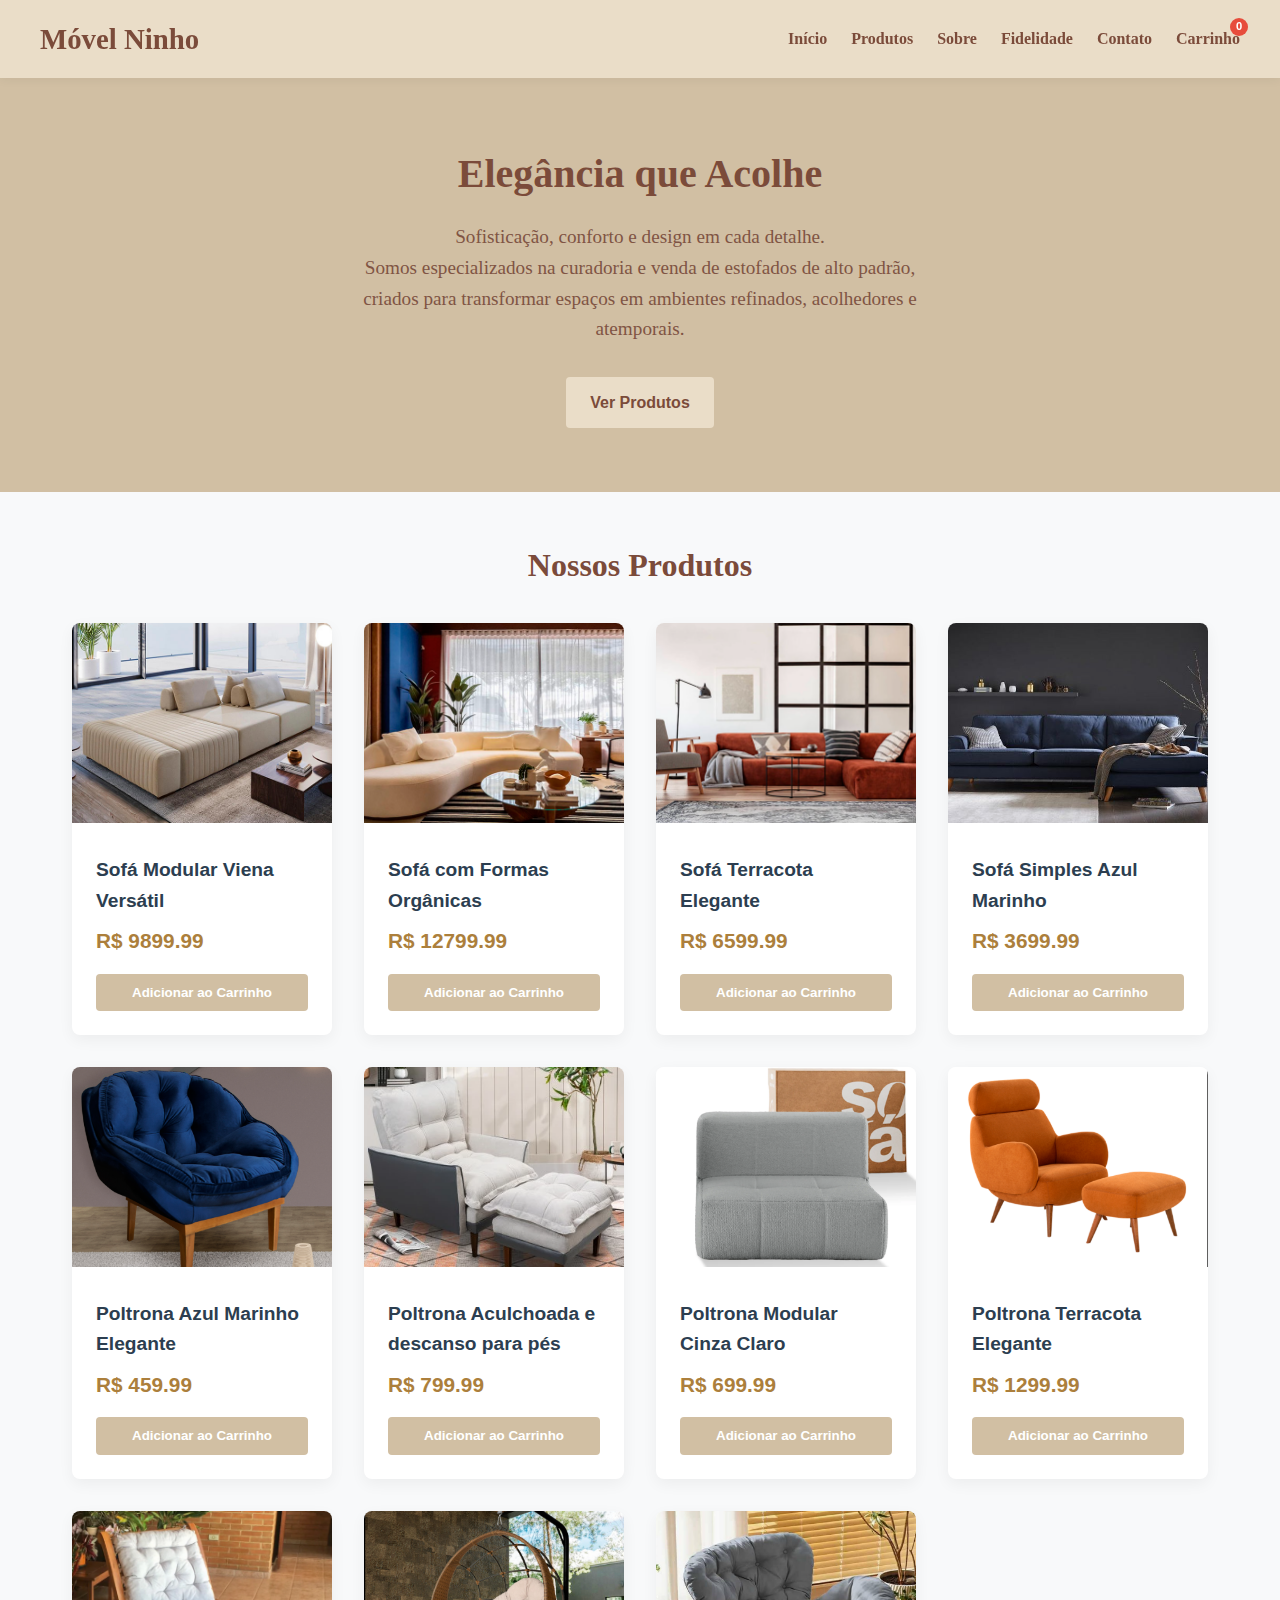
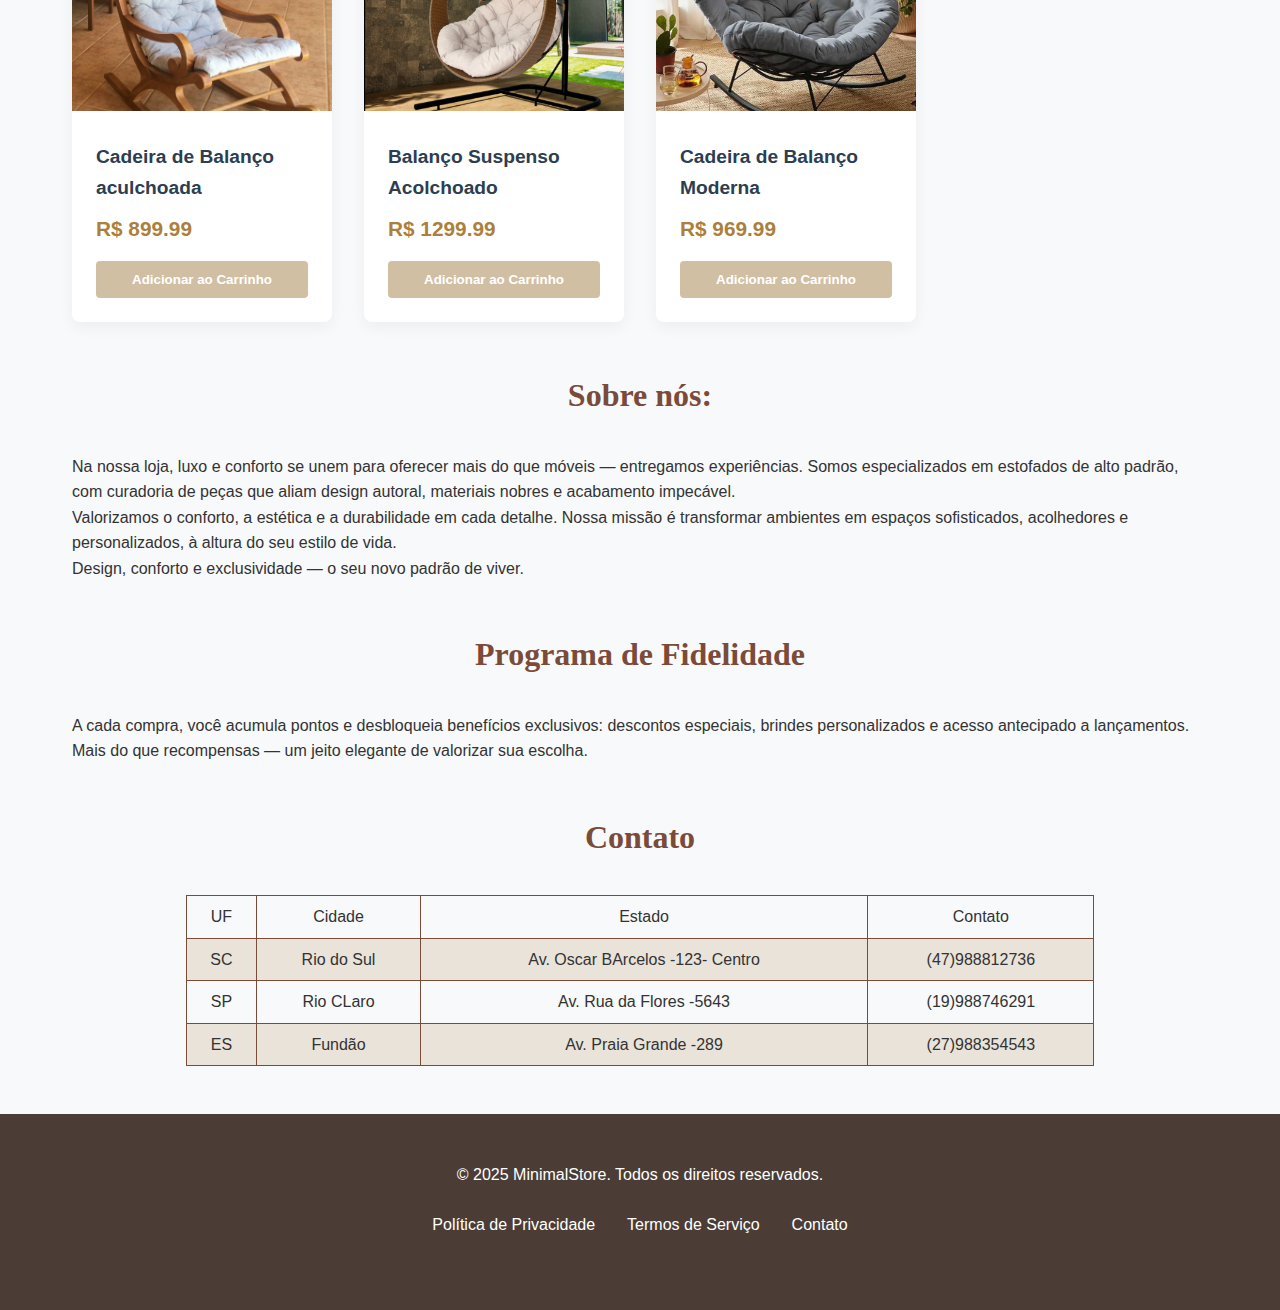
<file: index.html>
<!DOCTYPE html>
<html lang="pt-BR">
<head>
    <meta charset="UTF-8">
    <meta name="viewport" content="width=device-width, initial-scale=1.0">
    <title>Móvel Ninho</title>
    <link rel="stylesheet" href="css/styles.css">
</head>
<body>
    <!-- Cabeçalho -->
    <header>
        <div class="header-container">
            <div class="logo">Móvel Ninho</div>
            <nav>
                <ul>
                    <li><a href="#">Início</a></li>
                    <li><a href="#products">Produtos</a></li>
                    <li><a href="#sobre">Sobre</a></li>
                    <li><a href="#fidelidade">Fidelidade</a></li>
                    <li><a href="#contato">Contato</a></li>
                    <li class="cart-icon" id="cart-icon">
                        Carrinho
                        <span class="cart-count" id="cart-count">0</span>
                    </li>
                </ul>
            </nav>
        </div>
    </header>

    <!-- Banner principal -->
    <section class="hero">
        <h1>Elegância que Acolhe</h1>
        <p>Sofisticação, conforto e design em cada detalhe.<br>
     Somos especializados na curadoria e venda de estofados de alto padrão, criados para transformar espaços em ambientes refinados, acolhedores e atemporais.</p>
        <a href="#products" class="btn">Ver Produtos</a>
    </section>

    <!-- Seção de produtos -->
    <section class="products" id="products">
        <h2 class="section-title">Nossos Produtos</h2>
        <div class="products-grid" id="products-grid">
            <!-- Os produtos serão inseridos via JavaScript -->
        </div>
    </section>

    <!-- Carrinho lateral -->
    <div class="overlay" id="overlay"></div>
    <div class="cart-sidebar" id="cart-sidebar">
        <div class="cart-header">
            <h3>Seu Carrinho</h3>
            <button class="close-cart" id="close-cart">&times;</button>
        </div>
        <div class="cart-items" id="cart-items">
            <!-- Itens do carrinho serão inseridos aqui -->
        </div>
        <div class="cart-total">
            Total: R$ <span id="cart-total">0.00</span>
        </div>
        <button class="checkout-btn">Finalizar Compra</button>
    </div>
    <!--  informções embaixo dos produtos-->
 <section id="sobre" class="products">
  <h2 class="section-title"> Sobre nós:</h2>
  <p >Na nossa loja, luxo e conforto se unem para oferecer mais do que móveis — entregamos experiências. Somos especializados em estofados de alto padrão, com curadoria de peças que aliam design autoral, materiais nobres e acabamento impecável.
<br>
    Valorizamos o conforto, a estética e a durabilidade em cada detalhe. Nossa missão é transformar ambientes em espaços sofisticados, acolhedores e personalizados, à altura do seu estilo de vida.
    <br>
    Design, conforto e exclusividade — o seu novo padrão de viver.</p>
 </section>
 <section id="fidelidade" class="products">
    <h2 class="section-title">Programa de Fidelidade</h2>
    <p >A cada compra, você acumula pontos e desbloqueia benefícios exclusivos: descontos especiais, brindes personalizados e acesso antecipado a lançamentos.
 <br>
        Mais do que recompensas — um jeito elegante de valorizar sua escolha.</p>
   </section>
 <section id="contato" class="products">
  <h2 class="section-title">Contato</h2>
 <table border="1" >
    <tr>
        <td> UF </td>
        <td> Cidade </td>
        <td> Estado </td>
        <td> Contato </td>
    </tr>
    <tr>
        <td> SC </td>
        <td> Rio do Sul </td>
        <td> Av. Oscar BArcelos -123- Centro </td>
        <td>(47)988812736 </td>
    </tr>
    <tr>
        <td> SP </td>
        <td> Rio CLaro </td>
        <td> Av. Rua da Flores -5643 </td>
        <td>(19)988746291 </td>
    </tr>
    <tr>
        <td> ES </td>
        <td> Fundão </td>
        <td> Av. Praia Grande -289 </td>
        <td>(27)988354543 </td>
    </tr>
 </table>
 </section>



    <!-- Rodapé -->
    <footer>
        <div class="footer-content">
            <p>&copy; 2025 MinimalStore. Todos os direitos reservados.</p>
            <div class="footer-links">
                <a href="#">Política de Privacidade</a>
                <a href="#">Termos de Serviço</a>
                <a href="#">Contato</a>
            </div>
        </div>
    </footer>

 <script src="js/scrpts.js"></script>
</body>
</html>
</file>
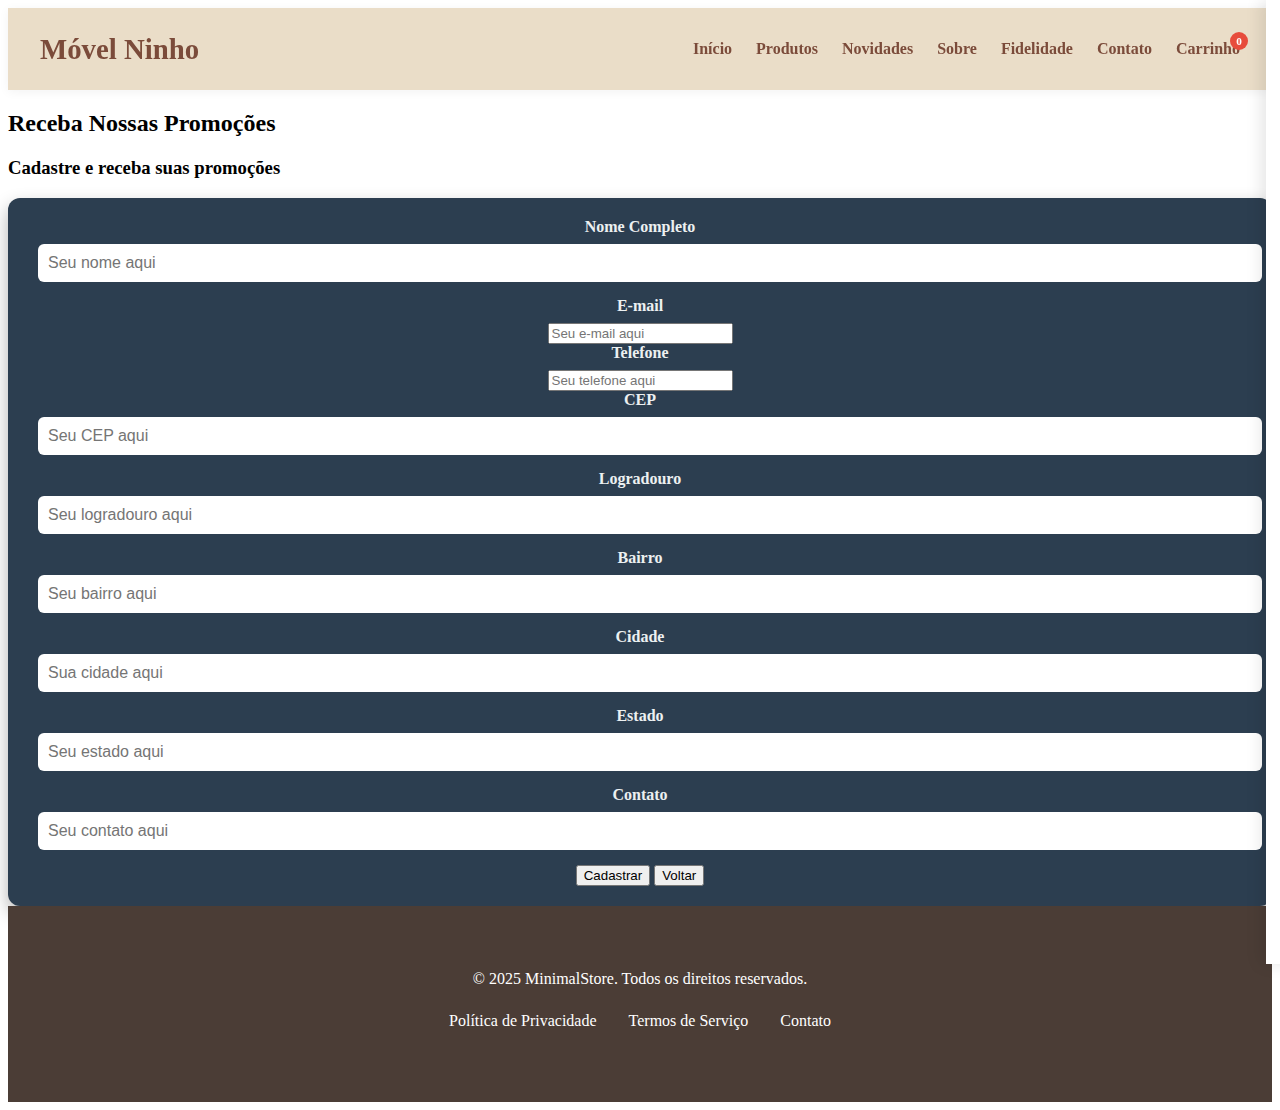
<file: novidades.html>
<!DOCTYPE html>
<html lang="pt-BR">
<head>
    <meta charset="UTF-8">
    <meta name="viewport" content="width=device-width, initial-scale=1.0">
    <title>Móvel Ninho</title>
    <link rel="stylesheet" href="css/novidades.css">
</head>
<body>
    <!-- Cabeçalho -->
    <header>
        <div class="header-container">
            <div class="logo">Móvel Ninho</div>
            <nav>
                <ul>
                    <li><a href="index.html">Início</a></li>
                    <li><a href="index.html#products">Produtos</a></li>
                    <li><a href="#products">Novidades</a></li>
                    <li><a href="index.html#sobre">Sobre</a></li>
                    <li><a href="index.html#fidelidade">Fidelidade</a></li>
                    <li><a href="index.html#contato">Contato</a></li>
                    <li class="cart-icon" id="cart-icon">
                        Carrinho
                        <span class="cart-count" id="cart-count">0</span>
                    </li>
                </ul>
            </nav>
        </div>
    </header>

   
    <!-- Carrinho lateral -->
    <div class="overlay" id="overlay"></div>
    <div class="cart-sidebar" id="cart-sidebar">
        <div class="cart-header">
            <h3>Seu Carrinho</h3>
            <button class="close-cart" id="close-cart">&times;</button>
        </div>
        <div class="cart-items" id="cart-items">
         <!-- Itens do carrinho serão inseridos aqui -->
        </div>
        <div class="cart-total">
            Total: R$ <span id="cart-total">0.00</span>
        </div>
        <button class="checkout-btn">Finalizar Compra</button>>>
    </div>
    <!--  informções embaixo dos produtos-->
 <section id="cadastro" class="products">
  <h2 class="section-title"> Receba Nossas Promoções </h2>
 <h3>Cadastre e receba suas promoções</h3>
 <form method="post">
    <label>Nome Completo</label>
    <input type="text" id="nome" placeholder="Seu nome aqui" required><br>
    <label>E-mail</label>
    <input type="email" id="email" placeholder="Seu e-mail aqui" required><br>
    <label>Telefone</label>
    <input type="tel" id="telefone" placeholder="Seu telefone aqui" required><br>
    <label>CEP</label>
    <input type="number" id="cep" placeholder="Seu CEP aqui" required><br>
    <label for="logradouro">Logradouro</label>
    <input type="text" id="logradouro" name="logradouro" placeholder="Seu logradouro aqui"> <br>
    <label for="bairro">Bairro</label>
    <input type="text" id="bairro" name="bairro"  placeholder="Seu bairro aqui"><br>
    <label for="cidade">Cidade</label>
    <input type="text" id="cidade" name="cidade"  placeholder="Sua cidade aqui"> <br>
    <label for="estado">Estado</label>
    <input type="text" id="estado" name="estado"  placeholder="Seu estado aqui">
    <label for="contato">Contato</label>
    <input type="number" id="contato" name="contato"  placeholder="Seu contato aqui">
    <button>Cadastrar</button>
    <button type="submit" id="confirmarbotao" class="btn-cadastro">Voltar</button>
 </form>

 </section>
 

    <!-- Rodapé -->
    <footer>
        <div class="footer-content">
            <p>&copy; 2025 MinimalStore. Todos os direitos reservados.</p>
            <div class="footer-links">
                <a href="#">Política de Privacidade</a>
                <a href="#">Termos de Serviço</a>
                <a href="#">Contato</a>
            </div>
        </div>
    </footer>

 <script src="js/scrpts.js"></script>
</body>
</html>
</file>
<file: css/novidades.css>
/* Cabeçalho */
header {
    background-color: #EADDC8;
    box-shadow: 0 2px 10px rgba(0, 0, 0, 0.05);
    padding: 1rem 2rem;
    position: sticky;
    top: 0;
    z-index: 100;
}
table{
    margin:0 auto;
    width: 50%;
    border-collapse:collapse;
}
tr,td,th{
border: 1px solid #7B4B3A;
text-align: center;
padding: 8px;
}
tr:nth-child(even){
    background-color:#EADDC8 ;
}

.header-container {
    display: flex;
    justify-content: space-between;
    align-items: center;
    max-width: 1200px;
    margin: 0 auto;
}

.logo {
    font-size: 1.8rem;
    font-weight: 700;
    color: #7B4B3A;
    font-family:'Times New Roman', Times, serif
}

.logo span {
    color: #D1BFA3;
}

nav ul {
    display: flex;
    list-style: none;
}

nav ul li {
    margin-left: 1.5rem;
}

nav ul li a {
    text-decoration: none;
    color: #7B4B3A;
    font-weight: 700;
    transition: color 0.3s;
    font-family:'Times New Roman', Times, serif
}

nav ul li a:hover {
    color: #D1BFA3;
}

.cart-icon {
    position: relative;
    cursor: pointer;
    font-family:'Times New Roman', Times, serif;
    color:#7B4B3A;
    font-weight: 700;
}

.cart-count {
    position: absolute;
    top: -8px;
    right: -8px;
    background-color: #e74c3c;
    color: white;
    border-radius: 50%;
    width: 18px;
    height: 18px;
    font-size: 0.7rem;
    display: flex;
    justify-content: center;
    align-items: center;
    
}


form {
    background: #2c3e50;
    padding: 20px 30px;
    border-radius: 12px;
    box-shadow: 0px 8px 18px rgba(0, 0, 0, 0.3);
    text-align: center;
}


h1 {
    text-align: center;
    margin-bottom: 20px;
    color: #ecf0f1;
}


label {
    font-weight: bold;
    display: block;
    margin-bottom: 8px;
    color: #ecf0f1;
}

input[type="number"], input[type="text"] {
    width: 100%;
    padding: 10px;
    border-radius: 6px;
    border: none;
    margin-bottom: 15px;
    outline: none;
    font-size: 16px;
}
 /* Carrinho lateral */
 .cart-sidebar {
    position: fixed;
    top: 0;
    right: -400px;
    width: 350px;
    height: 100vh;
    background-color: white;
    box-shadow: -5px 0 15px rgba(0, 0, 0, 0.1);
    padding: 2rem;
    transition: right 0.3s ease;
    z-index: 1000;
    overflow-y: auto;
}

.cart-sidebar.active {
    right: 0;
}

.cart-header {
    display: flex;
    justify-content: space-between;
    align-items: center;
    margin-bottom: 1.5rem;
    padding-bottom: 1rem;
    border-bottom: 1px solid #eee;
}

.close-cart {
    background: none;
    border: none;
    font-size: 1.5rem;
    cursor: pointer;
    color: #555;
}

.cart-items {
    margin-bottom: 2rem;
}

.cart-item {
    display: flex;
    margin-bottom: 1rem;
    padding-bottom: 1rem;
    border-bottom: 1px solid #eee;
}

.cart-item-image {
    width: 70px;
    height: 70px;
    object-fit: cover;
    border-radius: 4px;
    margin-right: 1rem;
}

.cart-item-details {
    flex: 1;
}

.cart-item-title {
    font-weight: 600;
    margin-bottom: 0.3rem;
}

.cart-item-price {
    color: #D1BFA3;
    font-weight: 600;
}

.cart-item-remove {
    background: none;
    border: none;
    color: #e74c3c;
    cursor: pointer;
    font-size: 0.9rem;
}

.cart-total {
    font-size: 1.2rem;
    font-weight: 700;
    text-align: right;
    margin-bottom: 1.5rem;
}

.checkout-btn {
    width: 100%;
    padding: 1rem;
    background-color: #2ecc71;
    color: white;
    border: none;
    border-radius: 4px;
    font-weight: 600;
    cursor: pointer;
    transition: background-color 0.3s;
}

.checkout-btn:hover {
    background-color: #27ae60;
}

/* Overlay para o carrinho */
.overlay {
    position: fixed;
    top: 0;
    left: 0;
    width: 100%;
    height: 100%;
    background-color: rgba(0, 0, 0, 0.5);
    z-index: 999;
    display: none;
}

.overlay.active {
    display: block;
}
 /* Rodapé */
footer {
    background-color:#4B3D36;
    color: white;
    padding: 3rem 2rem;
    text-align: center;
}

.footer-content {
    max-width: 1200px;
    margin: 0 auto;
}

.footer-links {
    display: flex;
    justify-content: center;
    margin: 1.5rem 0;
}

.footer-links a {
    color: white;
    margin: 0 1rem;
    text-decoration: none;
}

.footer-links a:hover {
    text-decoration: underline;
}

/* Responsividade */
@media (max-width: 768px) {
    .header-container {
        flex-direction: column;
        gap: 1rem;
    }

    nav ul {
        margin-top: 1rem;
    }

    .cart-sidebar {
        width: 300px;
    }

    .hero h1 {
        font-size: 2rem;
    }

    .hero p {
        font-size: 1rem;
    }
}
</file>
<file: css/styles.css>
/* Reset e configurações básicas */
        * {
            margin: 0;
            padding: 0;
            box-sizing: border-box;
            font-family: 'Segoe UI', Tahoma, Geneva, Verdana, sans-serif;
        }

        body {
            background-color: #f8f9fa;
            color: #333;
            line-height: 1.6;
        }

        /* Cabeçalho */
        header {
            background-color: #EADDC8;
            box-shadow: 0 2px 10px rgba(0, 0, 0, 0.05);
            padding: 1rem 2rem;
            position: sticky;
            top: 0;
            z-index: 100;
        }
        table{
            margin:0 auto;
            width: 80%;
            border-collapse:collapse;
        }
        tr,td,th{
        border: 1px solid #7B4B3A;
        text-align: center;
        padding: 8px;
        }
        tr:nth-child(even){
            background-color:#e9e3da ;
        }

        .header-container {
            display: flex;
            justify-content: space-between;
            align-items: center;
            max-width: 1200px;
            margin: 0 auto;
        }

        .logo {
            font-size: 1.8rem;
            font-weight: 700;
            color: #7B4B3A;
            font-family:'Times New Roman', Times, serif
        }

        .logo span {
            color: #D1BFA3;
        }

        nav ul {
            display: flex;
            list-style: none;
        }

        nav ul li {
            margin-left: 1.5rem;
        }

        nav ul li a {
            text-decoration: none;
            color: #7B4B3A;
            font-weight: 700;
            transition: color 0.3s;
            font-family:'Times New Roman', Times, serif
        }

        nav ul li a:hover {
            color: #D1BFA3;
        }

        .cart-icon {
            position: relative;
            cursor: pointer;
            font-family:'Times New Roman', Times, serif;
            color:#7B4B3A;
            font-weight: 700;
        }

        .cart-count {
            position: absolute;
            top: -8px;
            right: -8px;
            background-color: #e74c3c;
            color: white;
            border-radius: 50%;
            width: 18px;
            height: 18px;
            font-size: 0.7rem;
            display: flex;
            justify-content: center;
            align-items: center;
            
        }

        /* Banner principal */
        .hero {
            background-color: #D1BFA3;
            color: white;
            padding: 4rem 2rem;
            text-align: center;
        }

        .hero h1 {
            font-size: 2.5rem;
            margin-bottom: 1rem;
            color: #7B4B3A;
            font-family:'Times New Roman', Times, serif
        }

        .hero p {
            font-size: 1.2rem;
            max-width: 600px;
            margin: 0 auto 2rem;
            color: #805444;
            font-family:'Times New Roman', Times, serif
        }

        .btn {
            display: inline-block;
            background-color:#EADDC8;
            color: #7B4B3A;
            padding: 0.8rem 1.5rem;
            border-radius: 4px;
            text-decoration: none;
            font-weight: 600;
            transition: all 0.3s;
        }

        .btn:hover {
            background-color: #f1f1f1;
            transform: translateY(-2px);
        }

        /* Seção de produtos */
        .products {
            max-width: 1200px;
            margin: 3rem auto;
            padding: 0 2rem;
           
        }

        .section-title {
            text-align: center;
            margin-bottom: 2rem;
            font-size: 2rem;
            color: #7B4B3A;
            font-family:'Times New Roman', Times, serif
        }
       

        .products-grid {
            display: grid;
            grid-template-columns: repeat(auto-fill, minmax(250px, 1fr));
            gap: 2rem;
            font-family:'Times New Roman', Times, serif
        }

        .product-card {
            background-color: white;
            border-radius: 8px;
            overflow: hidden;
            box-shadow: 0 5px 15px rgba(0, 0, 0, 0.05);
            transition: transform 0.3s, box-shadow 0.3s;
        }

        .product-card:hover {
            transform: translateY(-5px);
            box-shadow: 0 10px 20px rgba(0, 0, 0, 0.1);
        }

        .product-image {
            width: 100%;
            height: 200px;
            object-fit: cover;
        }

        .product-info {
            padding: 1.5rem;
        }

        .product-title {
            font-size: 1.2rem;
            margin-bottom: 0.5rem;
            color: #2c3e50;
        }

        .product-price {
            font-size: 1.3rem;
            font-weight: 700;
            color: #ac7f3c;
            margin-bottom: 1rem;
        }

        .add-to-cart {
            width: 100%;
            padding: 0.7rem;
            background-color: #D1BFA3;
            color: white;
            border: none;
            border-radius: 4px;
            cursor: pointer;
            font-weight: 600;
            transition: background-color 0.3s;
        }

        .add-to-cart:hover {
            background-color: #D1BFA3;
        }

        /* Carrinho lateral */
        .cart-sidebar {
            position: fixed;
            top: 0;
            right: -400px;
            width: 350px;
            height: 100vh;
            background-color: white;
            box-shadow: -5px 0 15px rgba(0, 0, 0, 0.1);
            padding: 2rem;
            transition: right 0.3s ease;
            z-index: 1000;
            overflow-y: auto;
        }

        .cart-sidebar.active {
            right: 0;
        }

        .cart-header {
            display: flex;
            justify-content: space-between;
            align-items: center;
            margin-bottom: 1.5rem;
            padding-bottom: 1rem;
            border-bottom: 1px solid #eee;
        }

        .close-cart {
            background: none;
            border: none;
            font-size: 1.5rem;
            cursor: pointer;
            color: #555;
        }

        .cart-items {
            margin-bottom: 2rem;
        }

        .cart-item {
            display: flex;
            margin-bottom: 1rem;
            padding-bottom: 1rem;
            border-bottom: 1px solid #eee;
        }

        .cart-item-image {
            width: 70px;
            height: 70px;
            object-fit: cover;
            border-radius: 4px;
            margin-right: 1rem;
        }

        .cart-item-details {
            flex: 1;
        }

        .cart-item-title {
            font-weight: 600;
            margin-bottom: 0.3rem;
        }

        .cart-item-price {
            color: #D1BFA3;
            font-weight: 600;
        }

        .cart-item-remove {
            background: none;
            border: none;
            color: #e74c3c;
            cursor: pointer;
            font-size: 0.9rem;
        }

        .cart-total {
            font-size: 1.2rem;
            font-weight: 700;
            text-align: right;
            margin-bottom: 1.5rem;
        }

        .checkout-btn {
            width: 100%;
            padding: 1rem;
            background-color: #2ecc71;
            color: white;
            border: none;
            border-radius: 4px;
            font-weight: 600;
            cursor: pointer;
            transition: background-color 0.3s;
        }

        .checkout-btn:hover {
            background-color: #27ae60;
        }

        /* Overlay para o carrinho */
        .overlay {
            position: fixed;
            top: 0;
            left: 0;
            width: 100%;
            height: 100%;
            background-color: rgba(0, 0, 0, 0.5);
            z-index: 999;
            display: none;
        }

        .overlay.active {
            display: block;
        }

        /* Rodapé */
        footer {
            background-color:#4B3D36;
            color: white;
            padding: 3rem 2rem;
            text-align: center;
        }

        .footer-content {
            max-width: 1200px;
            margin: 0 auto;
        }

        .footer-links {
            display: flex;
            justify-content: center;
            margin: 1.5rem 0;
        }

        .footer-links a {
            color: white;
            margin: 0 1rem;
            text-decoration: none;
        }

        .footer-links a:hover {
            text-decoration: underline;
        }

        /* Responsividade */
        @media (max-width: 768px) {
            .header-container {
                flex-direction: column;
                gap: 1rem;
            }

            nav ul {
                margin-top: 1rem;
            }

            .cart-sidebar {
                width: 300px;
            }

            .hero h1 {
                font-size: 2rem;
            }

            .hero p {
                font-size: 1rem;
            }
        }
</file>
